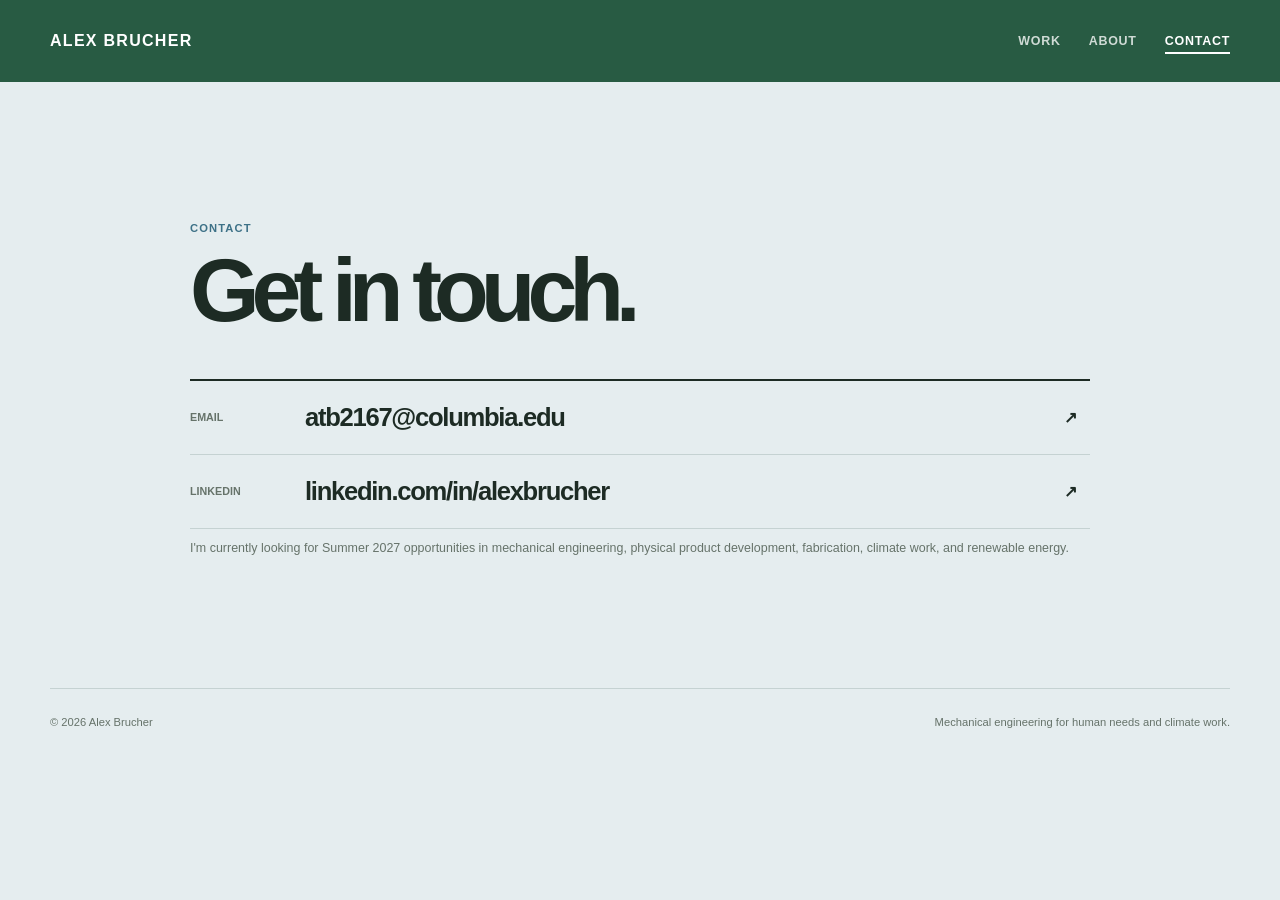
<file: contact.html>
<!doctype html>
<html lang="en">
  <head>
    <meta charset="UTF-8" />
    <meta name="viewport" content="width=device-width, initial-scale=1.0" />
    <meta name="description" content="Contact Alex Brucher about mechanical engineering, physical product development, fabrication, and climate work." />
    <title>Contact Alex Brucher | Mechanical Engineer</title>
    <link rel="stylesheet" href="assets/styles.css" />
  </head>
  <body>
    <a class="skip-link" href="#contact">Skip to content</a>
    <header class="site-header">
      <a class="wordmark" href="index.html" aria-label="Alex Brucher home">ALEX BRUCHER</a>
      <nav aria-label="Primary navigation">
        <a href="index.html">Work</a>
        <a href="about.html">About</a>
        <a class="active" href="contact.html">Contact</a>
      </nav>
    </header>
    <main class="page-shell contact-page" id="contact">
      <p class="label">Contact</p>
      <h1>Get in touch.</h1>
      <div class="contact-links">
        <!-- Edit email and LinkedIn details here. Update both href and visible text if they change. -->
        <a href="mailto:atb2167@columbia.edu">
          <small>Email</small>
          <span>atb2167@columbia.edu</span>
          <b aria-hidden="true">↗</b>
        </a>
        <a href="https://www.linkedin.com/in/alexbrucher/" target="_blank" rel="noreferrer">
          <small>LinkedIn</small>
          <span>linkedin.com/in/alexbrucher</span>
          <b aria-hidden="true">↗</b>
        </a>
      </div>
      <p class="contact-note">
        I'm currently looking for Summer 2027 opportunities in mechanical engineering, physical product development, fabrication, climate work, and renewable energy.
      </p>
    </main>
    <footer class="site-footer page-shell"><p>© <span id="year"></span> Alex Brucher</p><p>Mechanical engineering for human needs and climate work.</p></footer>
    <script src="assets/site.js"></script>
  </body>
</html>
</file>
<file: assets/styles.css>
:root {
  --ink: #1d2b24;
  --panel: #203d31;
  --blue: #3d7187;
  --cyan: #b8d1d3;
  --signal: #285b43;
  --paper: #e5edef;
  --white: #fff;
  --line: #c5d2d2;
  --muted: #66736a;
  --sans: "Avenir Next", "Helvetica Neue", Arial, sans-serif;
  --mono: "Avenir Next", "Helvetica Neue", Arial, sans-serif;
}
* { box-sizing: border-box; }
html { scroll-behavior: smooth; }
body { margin: 0; color: var(--ink); background: var(--paper); font-family: var(--sans); line-height: 1.45; }
a { color: inherit; }
 a:focus-visible, button:focus-visible { outline: 3px solid var(--signal); outline-offset: 4px; }
.page-shell { width: min(1180px, calc(100% - 48px)); margin-inline: auto; }
.skip-link { position: absolute; left: -999px; top: 0; z-index: 3; padding: 10px; color: white; background: var(--blue); }
.skip-link:focus { left: 10px; }
.site-header { display: flex; align-items: center; justify-content: space-between; width: 100%; height: 82px; padding-inline: max(24px, calc((100% - 1180px) / 2)); background: var(--signal); color: var(--white); }
.wordmark { color: var(--white); font: 800 1rem var(--mono); letter-spacing: .08em; text-decoration: none; }
nav { display: flex; gap: 28px; }
nav a { position: relative; padding: 6px 0; color: rgba(255, 255, 255, .78); font: 700 .78rem var(--mono); letter-spacing: .06em; text-decoration: none; text-transform: uppercase; }
nav a.active, nav a:hover { color: var(--white); }
nav a.active::after { position: absolute; right: 0; bottom: 0; left: 0; height: 2px; background: var(--white); content: ""; }
.label { margin: 0; color: var(--blue); font: 800 .7rem var(--mono); letter-spacing: .1em; text-transform: uppercase; }
.hero { padding: clamp(36px, 5vw, 58px) 0 42px; border-bottom: 1px solid var(--line); }
.hero h1 { max-width: 700px; margin: 15px 0 24px; font-size: clamp(2.4rem, 5vw, 4.8rem); line-height: 1; letter-spacing: -.05em; font-weight: 900; }
.hero-statement { max-width: 720px !important; margin-bottom: 14px !important; font-family: var(--sans); font-size: clamp(2.25rem, 4vw, 4rem) !important; line-height: 1.04 !important; letter-spacing: -.025em !important; font-weight: 700 !important; }
.hero-details { display: flex; align-items: baseline; justify-content: space-between; gap: 32px; max-width: 850px; }
.hero-subtitle { max-width: 580px; margin: 0; color: var(--muted); font: 500 clamp(.9rem, 1.25vw, 1rem)/1.45 var(--sans); }
.hero-availability { display: inline-block; max-width: 100%; margin: 16px 0 0; color: var(--signal); font: 800 .9rem var(--mono); letter-spacing: .04em; text-transform: uppercase; }
.work-section { padding: 58px 0 112px; }
.section-heading { display: flex; justify-content: space-between; padding-bottom: 20px; border-bottom: 2px solid var(--ink); }
.section-note { margin: 0; color: var(--muted); font: .78rem var(--mono); }
.project-grid { display: grid; }
.project-card { display: grid; grid-template-columns: 70px 150px minmax(0, 1fr) 130px; gap: 20px; align-items: center; padding: 20px 4px; border-bottom: 1px solid var(--line); border-radius: 6px; text-decoration: none; transition: background .18s, padding .18s; }
.project-card:hover { padding-inline: 14px; background: var(--white); }
.project-number { color: var(--blue); font: 800 .75rem var(--mono); }
.project-card-visual { display: grid; place-items: center; width: 150px; height: 112.5px; padding: 6px; overflow: hidden; border-radius: 6px; color: var(--muted); background: repeating-linear-gradient(135deg, #e9eef4, #e9eef4 9px, #e3e9f0 9px, #e3e9f0 10px); text-align: center; font: 700 .62rem/1.35 var(--mono); text-transform: uppercase; }
.project-card-visual.has-image { width: fit-content; height: fit-content; max-width: 150px; max-height: 112.5px; padding: 0; background: transparent; }
.project-card-visual img { display: block; width: auto; height: auto; min-width: 0; min-height: 0; max-width: 150px; max-height: 112.5px; border-radius: 6px; object-fit: contain; background: transparent; }
.project-card-main p { margin: 0 0 5px; color: var(--muted); font: 700 .65rem var(--mono); letter-spacing: .08em; text-transform: uppercase; }
.project-card h2 { margin: 0; font-size: clamp(1.5rem, 3vw, 2.65rem); line-height: 1.05; letter-spacing: -.055em; }
.project-card-main > span { display: block; margin-top: 7px; color: var(--muted); font: .78rem var(--mono); }
.project-card-main .project-card-description { max-width: 620px; color: var(--ink); font: 500 .9rem/1.35 var(--sans); }
.project-card-main .project-card-skills { margin-top: 8px; color: var(--blue); font: 700 .65rem var(--mono); letter-spacing: .03em; text-transform: uppercase; }
.project-card-main .project-card-client { margin-top: 8px; }
.project-card-end { display: flex; align-items: center; justify-content: space-between; color: var(--muted); font: .72rem var(--mono); }
.project-card-end b { display: grid; flex: 0 0 34px; place-items: center; width: 34px; height: 34px; aspect-ratio: 1; padding: 0; border: 1px solid var(--ink); border-radius: 50%; color: var(--ink); font-size: 1rem; line-height: 1; transition: background .18s, color .18s; }
.project-card:hover b { border-color: var(--blue); color: white; background: var(--blue); }
.site-footer { display: flex; justify-content: space-between; gap: 20px; padding: 27px 0; border-top: 1px solid var(--line); color: var(--muted); font: .7rem var(--mono); }
.site-footer p { margin: 0; }
.about-page, .contact-page { max-width: 900px; padding-top: clamp(75px, 12vw, 140px); padding-bottom: 120px; }
.about-layout { display: grid; grid-template-columns: minmax(0, 1fr) 280px; gap: 80px; }
.about-layout h1, .contact-page h1 { margin: 16px 0 30px; font-size: clamp(3.2rem, 7vw, 6.6rem); line-height: .9; letter-spacing: -.09em; }
.about-copy { margin: 0; padding: 24px; border: 1px solid var(--line); border-radius: 6px; color: #3d4b5d; background: var(--white); font: 400 1rem/1.7 var(--sans); }
.about-aside { border-top: 2px solid var(--ink); }
.profile-photo { display: block; width: 100%; height: 280px; border: 1px solid var(--line); border-radius: 6px; object-fit: cover; }
.about-aside dl, .project-header dl { margin: 0; }
.about-aside dl div, .project-header dl div { padding: 16px 0; border-bottom: 1px solid var(--line); }
dt { color: var(--muted); font: 800 .65rem var(--mono); letter-spacing: .08em; text-transform: uppercase; }
dd { margin: 6px 0 0; font-size: .9rem; }
.contact-links { margin-top: 48px; border-top: 2px solid var(--ink); }
.contact-links a { display: grid; grid-template-columns: 100px minmax(0, 1fr) 26px; gap: 15px; align-items: center; padding: 22px 0; border-bottom: 1px solid var(--line); text-decoration: none; }
.contact-links a:hover { color: var(--blue); }
.contact-links small { color: var(--muted); font: 800 .67rem var(--mono); text-transform: uppercase; }
.contact-links span { font: 700 clamp(1.15rem, 2vw, 1.7rem) var(--mono); letter-spacing: -.05em; }
.contact-note { color: var(--muted); font: .78rem var(--mono); }
.project-page { padding-top: 44px; padding-bottom: 110px; }
.back-link { color: var(--blue); font: 700 .78rem var(--mono); text-decoration: none; }
.project-header { display: grid; grid-template-columns: minmax(0, 1fr) 280px; gap: 10%; align-items: end; padding: 55px 0 42px; }
.project-header h1 { margin: 13px 0 0; font-size: clamp(3.5rem, 7vw, 7.2rem); line-height: .88; letter-spacing: -.09em; }
.media-stage { display: grid; grid-template-columns: repeat(2, minmax(0, 1fr)); gap: 20px; }
.media-stage-single { display: block; }
.model-panel, .media-empty, .project-image { min-height: clamp(400px, 55vw, 650px); border: 1px solid var(--line); border-radius: 6px; background: var(--white); overflow: hidden; }
.model-toolbar { position: relative; z-index: 1; display: flex; justify-content: space-between; gap: 20px; padding: 14px 16px; border-bottom: 1px solid var(--line); color: var(--muted); font: 700 .65rem var(--mono); letter-spacing: .06em; text-transform: uppercase; }
.model-panel model-viewer { display: block; width: 100%; height: calc(clamp(400px, 55vw, 650px) - 46px); background: linear-gradient(135deg, #f8fafc, #e9eef4); }
.model-loading { display: grid; place-items: center; height: 100%; color: var(--muted); font: 700 .75rem var(--mono); text-transform: uppercase; }
.media-empty { display: grid; place-content: center; gap: 8px; color: var(--muted); background: repeating-linear-gradient(45deg, #e9eef4, #e9eef4 9px, #e3e9f0 9px, #e3e9f0 10px); text-align: center; font: 700 .8rem var(--mono); text-transform: uppercase; }
.project-image { margin: 0; overflow: hidden; }
.project-image img { display: block; width: 100%; height: auto; max-height: 75vh; min-height: 400px; object-fit: contain; background: var(--white); }
.project-image figcaption { padding: 12px 14px; color: var(--muted); font: 700 1rem/1.45 var(--sans); }
.image-carousel { display: flex; flex-direction: column; }
.carousel-track { display: flex; flex: 1; min-height: 0; transition: transform .3s ease; }
.carousel-track figure { flex: 0 0 100%; margin: 0; }
.carousel-track img { width: 100%; height: clamp(400px, 55vw, 650px); object-fit: contain; background: var(--white); }
.carousel-track figcaption { min-height: 48px; }
.media-stage-single .project-image img,
.media-stage-single .carousel-track img { height: clamp(360px, 48vw, 580px); min-height: 360px; }
.carousel-controls { display: flex; align-items: center; justify-content: space-between; padding: 10px 14px; border-top: 1px solid var(--line); color: var(--muted); font: .86rem var(--sans); }
.carousel-controls button { display: grid; flex: 0 0 32px; place-items: center; width: 32px; height: 32px; aspect-ratio: 1; padding: 0; border: 1px solid var(--line); border-radius: 50%; color: var(--ink); background: transparent; font: 1rem/1 var(--sans); cursor: pointer; }
.carousel-controls button:hover { color: var(--white); border-color: var(--signal); background: var(--signal); }
.media-caption { margin: 0; padding: 12px 14px; color: var(--muted); font: 700 1rem/1.45 var(--sans); }
.media-empty .media-caption { align-self: end; width: 100%; padding-top: 16px; text-align: left; }
.project-template { display: grid; grid-template-columns: repeat(2, 1fr); gap: 16px; margin-top: 24px; }
.project-template section { min-height: 210px; padding: 22px; border: 1px solid var(--line); border-radius: 6px; background: #eef2f5; }
.project-copy { display: flex; flex-direction: column; gap: 10px; margin: 18px 0 0; color: #3d4b5d; font: 400 1rem/1.7 var(--sans); }
.project-copy strong { color: var(--ink); font-weight: 700; }
.project-copy span { display: block; }
.skills-list { display: flex; flex-wrap: wrap; gap: 8px; margin: 18px 0 0; padding: 0; list-style: none; }
.skills-list li { padding: 7px 9px; border: 1px solid var(--line); border-radius: 4px; color: var(--ink); background: var(--white); font: 700 .72rem var(--mono); }
.stat-citation { margin: 20px 0 0; color: var(--muted); font: .72rem/1.5 var(--mono); }
@media (max-width: 900px) and (min-width: 701px) {
  .hero-details { align-items: flex-start; flex-direction: column; gap: 18px; }
  .hero-availability { max-width: 100%; }
}
@media (max-width: 700px) {
  .page-shell { width: calc(100% - 32px); }
  .site-header { width: 100%; height: 70px; padding-inline: 16px; }
  .wordmark { font-size: .82rem; }
  nav { gap: 16px; }
  .hero { padding-block: 56px 48px; }
  .hero h1 { font-size: clamp(2.4rem, 11vw, 4.2rem); }
  .hero-details { align-items: start; flex-direction: column; gap: 18px; }
  .section-heading { align-items: start; flex-direction: column; gap: 11px; }
  .project-card { grid-template-columns: 37px 110px minmax(0, 1fr); gap: 13px; padding-block: 22px; }
  .project-card-visual { width: 110px; height: 82.5px; grid-column: 2; grid-row: 1 / span 2; }
  .project-card-visual.has-image { max-width: 110px; max-height: 82.5px; }
  .project-card-visual img { max-width: 110px; max-height: 82.5px; }
  .project-card-main { grid-column: 3; }
  .project-card-end { grid-column: 3; justify-content: flex-start; gap: 15px; }
  .about-layout, .project-header { grid-template-columns: 1fr; gap: 30px; }
  .contact-links a { grid-template-columns: 1fr 23px; }
  .contact-links small { grid-column: 1 / -1; }
  .project-header { padding-top: 42px; }
  .media-stage { grid-template-columns: 1fr; }
  .model-toolbar { font-size: .56rem; }
  .model-toolbar span:last-child { display: none; }
  .project-template { grid-template-columns: 1fr; }
  .project-template section { min-height: 0; }
  .site-footer { flex-direction: column; }
}
</file>
